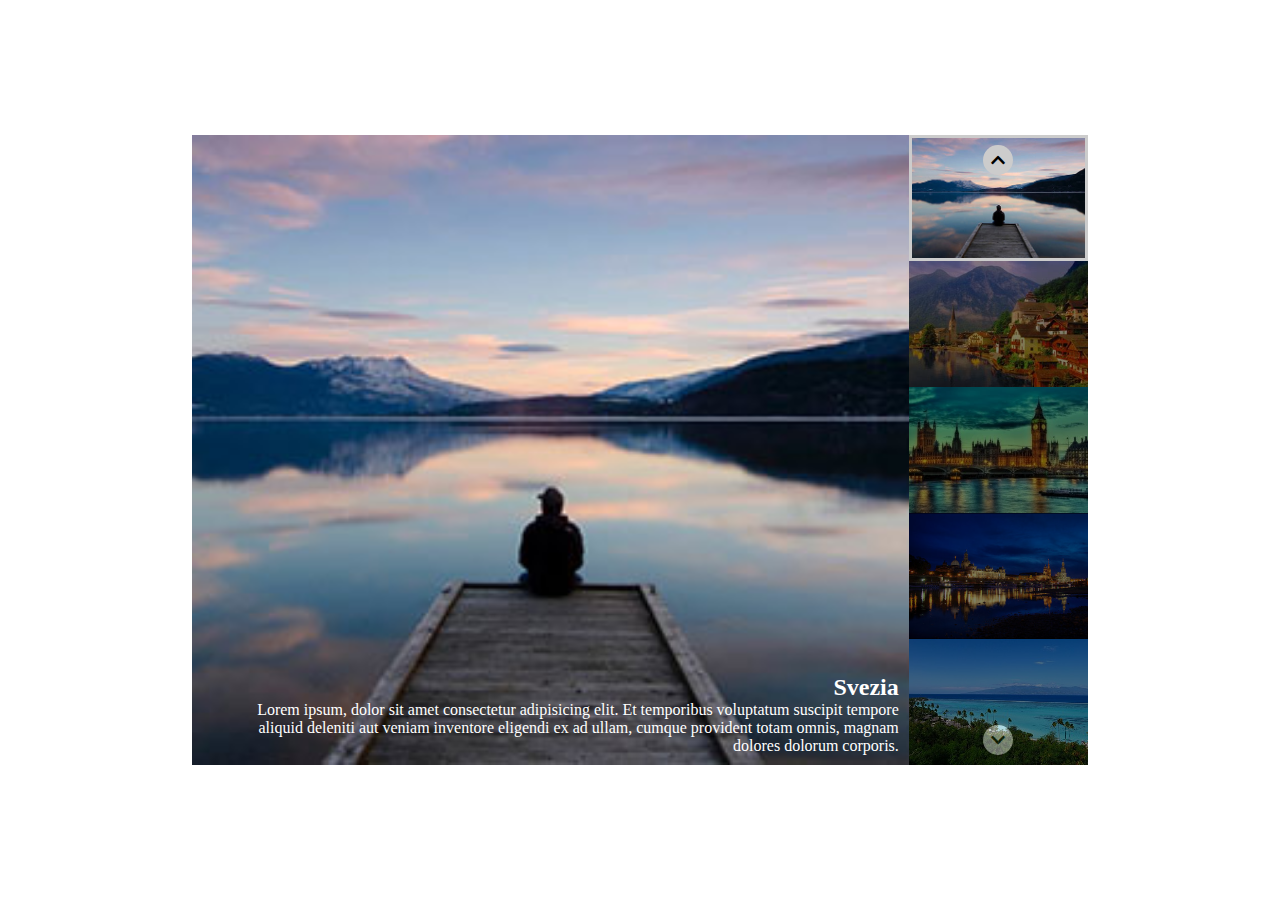
<file: milestone 2/index.html>
<!DOCTYPE html>
<html lang="en">
<head>
    <meta charset="UTF-8">
    <meta http-equiv="X-UA-Compatible" content="IE=edge">
    <meta name="viewport" content="width=device-width, initial-scale=1.0">
    <title>Carosello Multi Array</title>

    <link rel="stylesheet" href="https://cdnjs.cloudflare.com/ajax/libs/font-awesome/5.15.4/css/all.min.css" integrity="sha512-1ycn6IcaQQ40/MKBW2W4Rhis/DbILU74C1vSrLJxCq57o941Ym01SwNsOMqvEBFlcgUa6xLiPY/NS5R+E6ztJQ==" crossorigin="anonymous" referrerpolicy="no-referrer" />
    <link rel="stylesheet" href="css/style.css">
</head>
<body>
    
    <div class="container">
        <!-- Slider -->
        <div class="slider">
            <!-- Main Image Container -->
            <div class="main_images_container">
                
            </div>
            <!-- End Mian Image Container -->

            <!-- Thumbs -->
            <div class="thumbs">
                
                <div class="arrow top">
                    <i class="fas fa-chevron-up"></i>
                </div>
                <div class="arrow bottom">
                    <i class="fas fa-chevron-down"></i>
                </div>
            </div>
            <!-- End Thumbs -->
        </div>
        <!-- End Slider -->
    </div>
    
    <script type="text/javascript" src="js/script.js"></script>
</body>
</html>
</file>
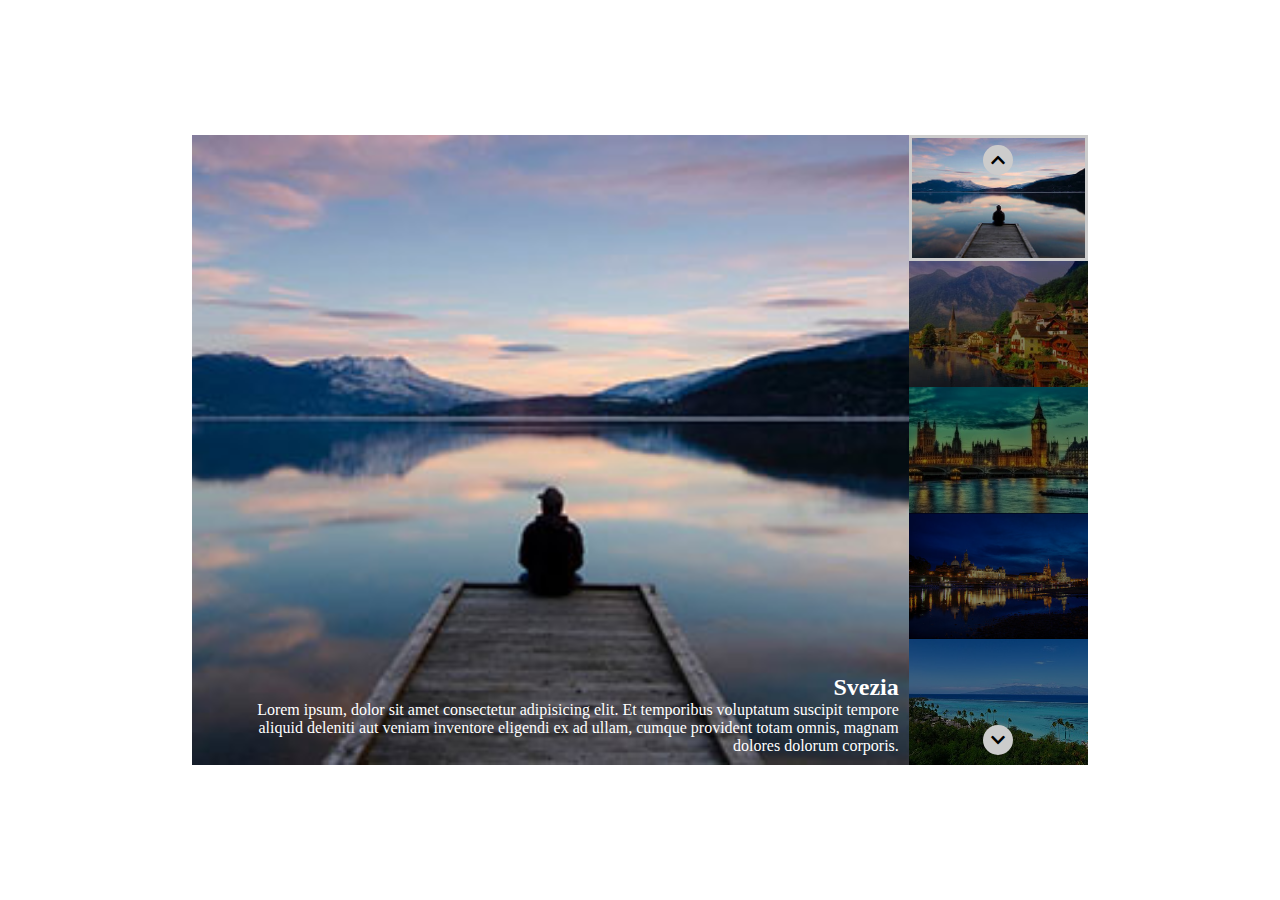
<file: milestone 3/index.html>
<!DOCTYPE html>
<html lang="en">
<head>
    <meta charset="UTF-8">
    <meta http-equiv="X-UA-Compatible" content="IE=edge">
    <meta name="viewport" content="width=device-width, initial-scale=1.0">
    <title>Carosello Multi Array</title>

    <link rel="stylesheet" href="https://cdnjs.cloudflare.com/ajax/libs/font-awesome/5.15.4/css/all.min.css" integrity="sha512-1ycn6IcaQQ40/MKBW2W4Rhis/DbILU74C1vSrLJxCq57o941Ym01SwNsOMqvEBFlcgUa6xLiPY/NS5R+E6ztJQ==" crossorigin="anonymous" referrerpolicy="no-referrer" />
    <link rel="stylesheet" href="css/style.css">
</head>
<body>
    <div class="container">
        <!-- Slider -->
        <div class="slider">
            <!-- Main Image Container -->
            <div class="main_images_container"></div>
            <!-- End Mian Image Container -->

            <!-- Thumbs -->
            <div class="thumbs_container">
                <div class="thumbs"></div>
                <div class="arrows_container">
                    <div class="arrow top">
                        <i class="fas fa-chevron-up"></i>
                    </div>
                    <div class="arrow bottom">
                        <i class="fas fa-chevron-down"></i>
                    </div>
                </div>
            </div>
            <!-- End Thumbs -->
        </div>
        <!-- End Slider -->
    </div>
    
    <script type="text/javascript" src="js/script.js"></script>
</body>
</html>
</file>
<file: milestone 2/css/style.css>
/* RESET */
*{
    margin: 0;
    padding: 0;
    box-sizing: border-box;
}

/* COMMON */


/* CONTAINER */
.container {
    width: 100%;
    height: 100vh;
    display: flex;
    justify-content: center;
    align-items: center;
}

.slider {
    width: 70%;
    height: 70%;
    display: flex;
}

.main_images_container{
    width: 80%;
    height: 100%;
}

.single_image{
    width: 100%;
    height: 100%;
    position: relative;
    display: none;
}

.single_image img{
    width: 100%;
    height: 100%;
    object-fit: cover;
}

.image_description{
    position: absolute;
    bottom: 10px;
    right: 10px;
    width: 90%;
    text-align: right;
    color: white;
}

.single_image.active{
    display: block;
}

/* THUMBS */
.thumbs{
    width: 20%;
    height: 100%;
    display: flex;
    flex-direction: column;
    position: relative;
}

.single_thumbs{
    width: 100%;
    height: 20%;
    background-color: black
}

.single_thumbs img{
    width: 100%;
    height: 100%;
    object-fit: cover;
    opacity: 0.5;
}

.single_thumbs.active img{
    opacity: 1;
    border: 3px solid #ccc;
}

.arrow{
    background-color: #cccccc;
    border-radius: 50%;
    position: absolute;
    width: 30px;
    height: 30px;
    display: flex;
    justify-content: center;
    align-items: center;
    cursor: pointer;
    left: 50%;
    transform: translateX(-50%);
}

.top{
    top: 10px;
}

.bottom{
    bottom: 10px;
}
</file>
<file: milestone 3/css/style.css>
/* RESET */
*{
    margin: 0;
    padding: 0;
    box-sizing: border-box;
}

/* COMMON */


/* CONTAINER */
.container {
    width: 100%;
    height: 100vh;
    display: flex;
    justify-content: center;
    align-items: center;
}

.slider {
    width: 70%;
    height: 70%;
    display: flex;
}

.main_images_container{
    width: 80%;
    height: 100%;
}

.single_image{
    width: 100%;
    height: 100%;
    position: relative;
    display: none;
}

.single_image img{
    width: 100%;
    height: 100%;
    object-fit: cover;
}

.image_description{
    position: absolute;
    bottom: 10px;
    right: 10px;
    width: 90%;
    text-align: right;
    color: white;
}

.single_image.active{
    display: block;
}

/* THUMBS */
.thumbs_container{
    width: 20%;
    height: 100%;
    position: relative;
}

.thumbs{
    width: 100%;
    height: 100%;
    display: flex;
    flex-direction: column;
}

.single_thumbs{
    width: 100%;
    height: 20%;
    background-color: black
}

.single_thumbs img{
    width: 100%;
    height: 100%;
    object-fit: cover;
    opacity: 0.5;
}

.single_thumbs.active img{
    opacity: 1;
    border: 3px solid #ccc;
}

.arrow{
    background-color: #cccccc;
    border-radius: 50%;
    position: absolute;
    width: 30px;
    height: 30px;
    display: flex;
    justify-content: center;
    align-items: center;
    cursor: pointer;
    left: 50%;
    transform: translateX(-50%);
}

.top{
    top: 10px;
}

.bottom{
    bottom: 10px;
}
</file>
